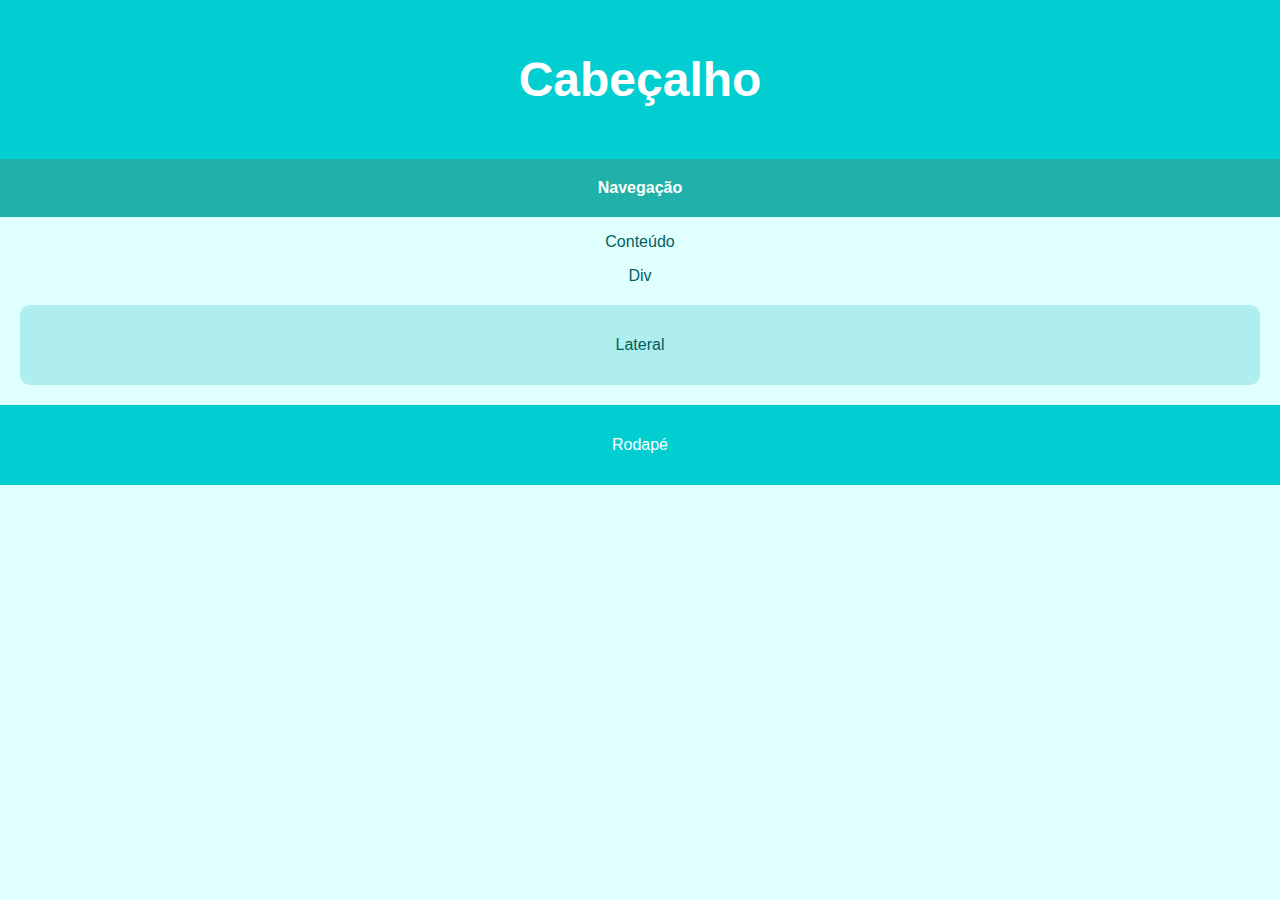
<file: anatomiaHtml.html>
<!DOCTYPE html>
<html lang="pt-BR">
<head>
    <meta charset="UTF-8">
    <meta name="viewport" content="width=device-width, initial-scale=1.0">
    <title>Anatomia Html</title>
    <link rel="stylesheet" href="./anatomiaHtml.css">
</head>
<body>
    <header>
        <h1>Cabeçalho</h1>
    </header>
    <main>
        <nav>
            <a href="./index.html">Navegação</a>
        </nav>
        <section>
            <p>Conteúdo</p>
        </section>
        <div>
            <p>Div</p>
        </div>
        <aside>
            <p>Lateral</p>
        </aside>
    </main>
    <footer>
        <p>Rodapé</p>
    </footer>
</body>
</html>
</file>
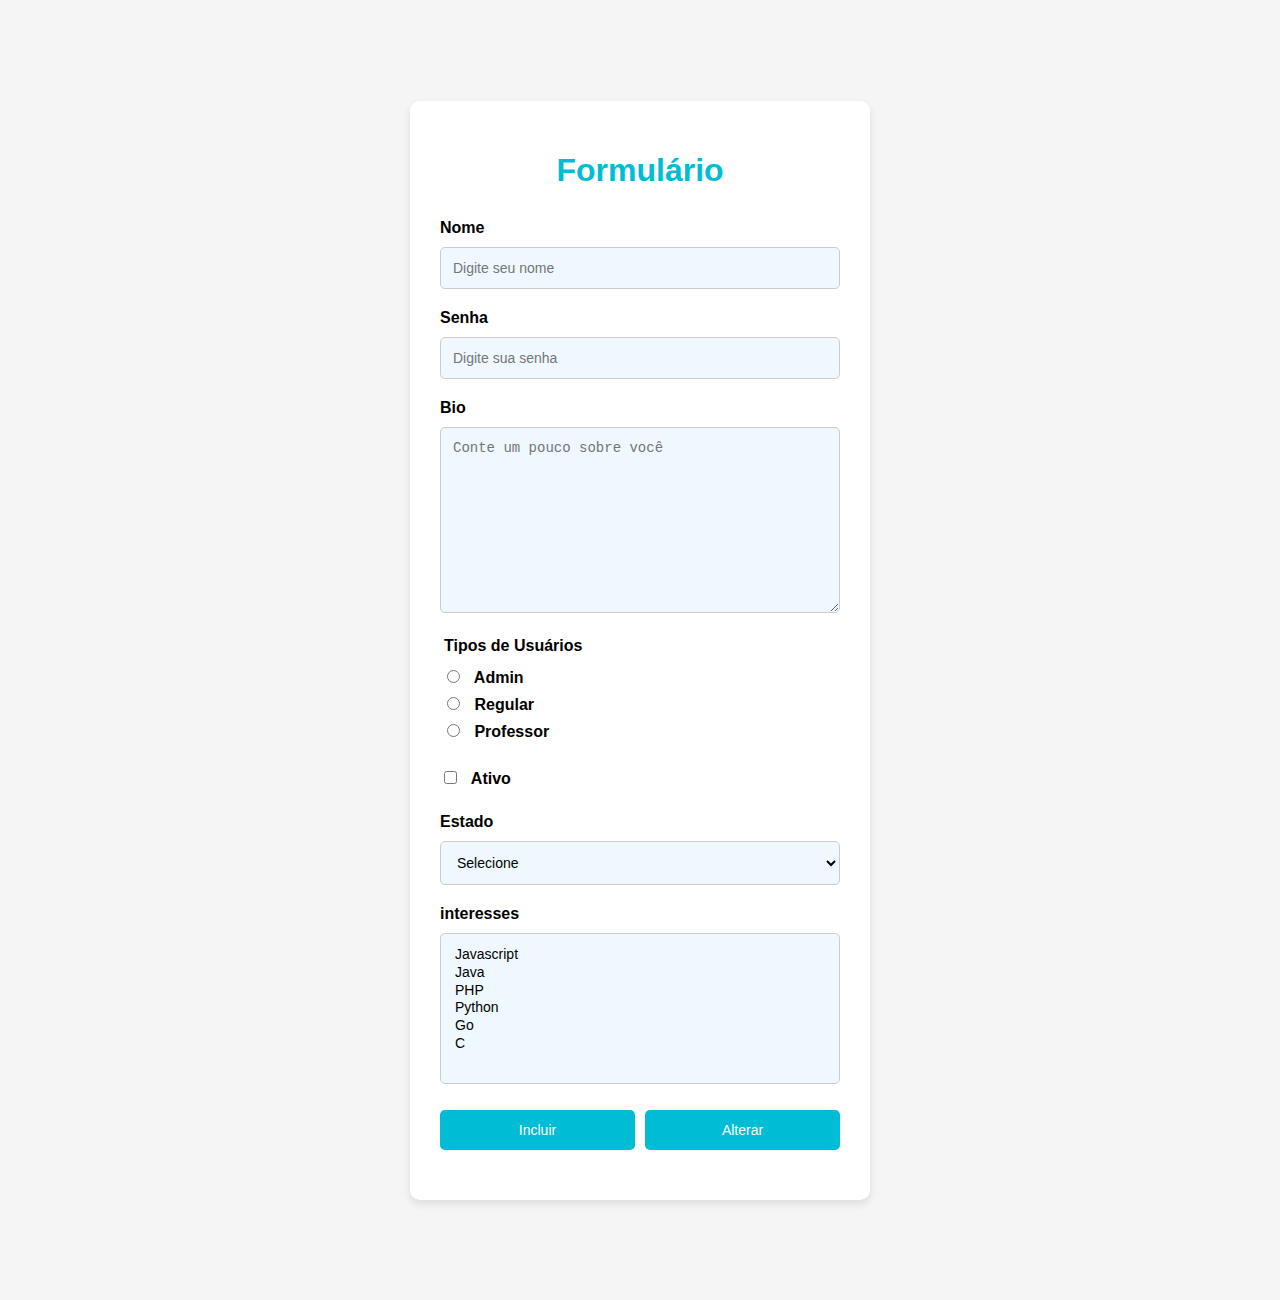
<file: form.html>
<!DOCTYPE html>
<html lang="pt-BR">
<head>
    <meta charset="UTF-8">
    <meta name="viewport" content="width=device-width, initial-scale=1.0">
    <title>Formulario</title>
    <style>
        /* reset basico */
        body{
            font-family: Arial, Helvetica, sans-serif;
            margin: 100px;
            padding: 100px;
            background: #f5f5f5;
            display: flex;
            justify-content: center;
            align-items: center;
            height: 100vh;
        }

        .form-container{
            background-color: #fff;
            border-radius: 10px;
            box-shadow: 0 4px 8px rgba(0, 0, 0, 0.1);
            padding: 30px;
            width: 100%;
            max-width: 400px;
        }

        h1{
            text-align: center;
            color: #00bcd4;
            margin-bottom: 30px;
        }

        form{
            display: flex;
            flex-direction: column;
        }
        
        .form-group{
            margin-bottom: 20px;
        }

        label{
            font-weight: bold;
            margin-bottom: 5px;
            display: block;
        }

        input, textarea, select, button{
            width: 100%;
            padding: 12px;
            margin-top: 5px;
            border-radius: 5px;
            border: 1px solid #ccc;
            font-size: 14px;
            box-sizing: border-box;
            background-color: #f0f8ff;
        }

        input[type="radio"], input[type="checkbox"]{
            display: inline-block;
            width: auto;
            margin-right: 10px;
        }

        button{
            background-color: #00bcd4;
            color: white;
            border: none;
            cursor: pointer;
            transition: background-color 0.3s;
        }

        button:hover{
            background-color: #0097a7;
        }

        select, textarea{
            transition: border-color 0.3s;
        }

        input:hover, textarea:hover, select:hover{
            border-color: #00bcd4;
            outline: none;
        }

        fieldset{
            border: none;
            padding: 0;
        }

        legend{
            font-weight: bold;
            margin-bottom: 10px;
        }

        .buttons{
            display: flex;
            justify-content: space-between;
            gap: 10px;
        }

        @media(max-width:500){
            .form-container{
                width: 90%;
                padding: 20px;
            }
        }

    </style>
</head>
<body>
    <div class="form-container">
        <h1>Formulário</h1>

        <form method="post" action="http://localhost:3003/usuarios">
            <input type="hidden" nome="id" value="3">
            
            <div class="form-group">
                <label for="name">Nome</label>
                <input type="text" id="name" name="name" placeholder="Digite seu nome">
            </div>

            <div class="form-group">
                <label for="senha">Senha</label>
                <input type="password" name="senha" id="senha" placeholder="Digite sua senha">
            </div>

            <div class="form-group">
                <label for="bio">Bio</label>
                <textarea name="bio" id="bio" cols="30" rows="10" placeholder="Conte um pouco sobre você"></textarea>
            </div>

            <fieldset class="form-group">
                <legend>Tipos de Usuários</legend>
                <label for="admin">
                    <input type="radio" name="tipo" id="admin" value="admin"> Admin
                </label>
                <label for="regular">
                    <input type="radio" name="tipo" id="regular" value="regular"> Regular
                </label>
                <label for="professor">
                    <input type="radio" name="tipo" id="professor" value="professor"> Professor
                </label>
            </fieldset>

            <div class="form-group">
                <label for="ativo">
                    <input type="checkbox" name="ativo" id="ativo"> Ativo
                </label>
            </div>

            <div class="form-group">
                <label for="estado">Estado</label>
                <select name="estado" id="estado">
                    <option value="">Selecione</option>
                    <option value="ac">Acre</option>
                    <option value="ap">Amapá</option>
                    <option value="ba">Bahia</option>
                    <option value="pr">Paraná</option>
                    <option value="pa">Pará</option>
                    <option value="sp">São Paulo</option>
                    <option value="rj">Rio de Janeiro</option>
                    <option value="sc">Santa Catarina</option>
                    <option value="rs">Rio Grande do Sul</option>
                    <option value="es">Espirito Santo</option>
                </select>
            </div>

            <div class="form-group">
                <label for="interesses">interesses</label>
                <select name="interesses" id="interesses" multiple size="7">
                    <option value="js">Javascript</option>
                    <option value="java">Java</option>
                    <option value="php">PHP</option>
                    <option value="python">Python</option>
                    <option value="go">Go</option>
                    <option value="c">C</option>
                </select>
            </div>

            <div class="form-group buttons">
                <button type="submit">Incluir</button>
                <button formaction="http://localhost:3003/usuarios/3" type="submit">Alterar</button>
            </div>
        </form>
    </div>
</body>
</html>
</file>
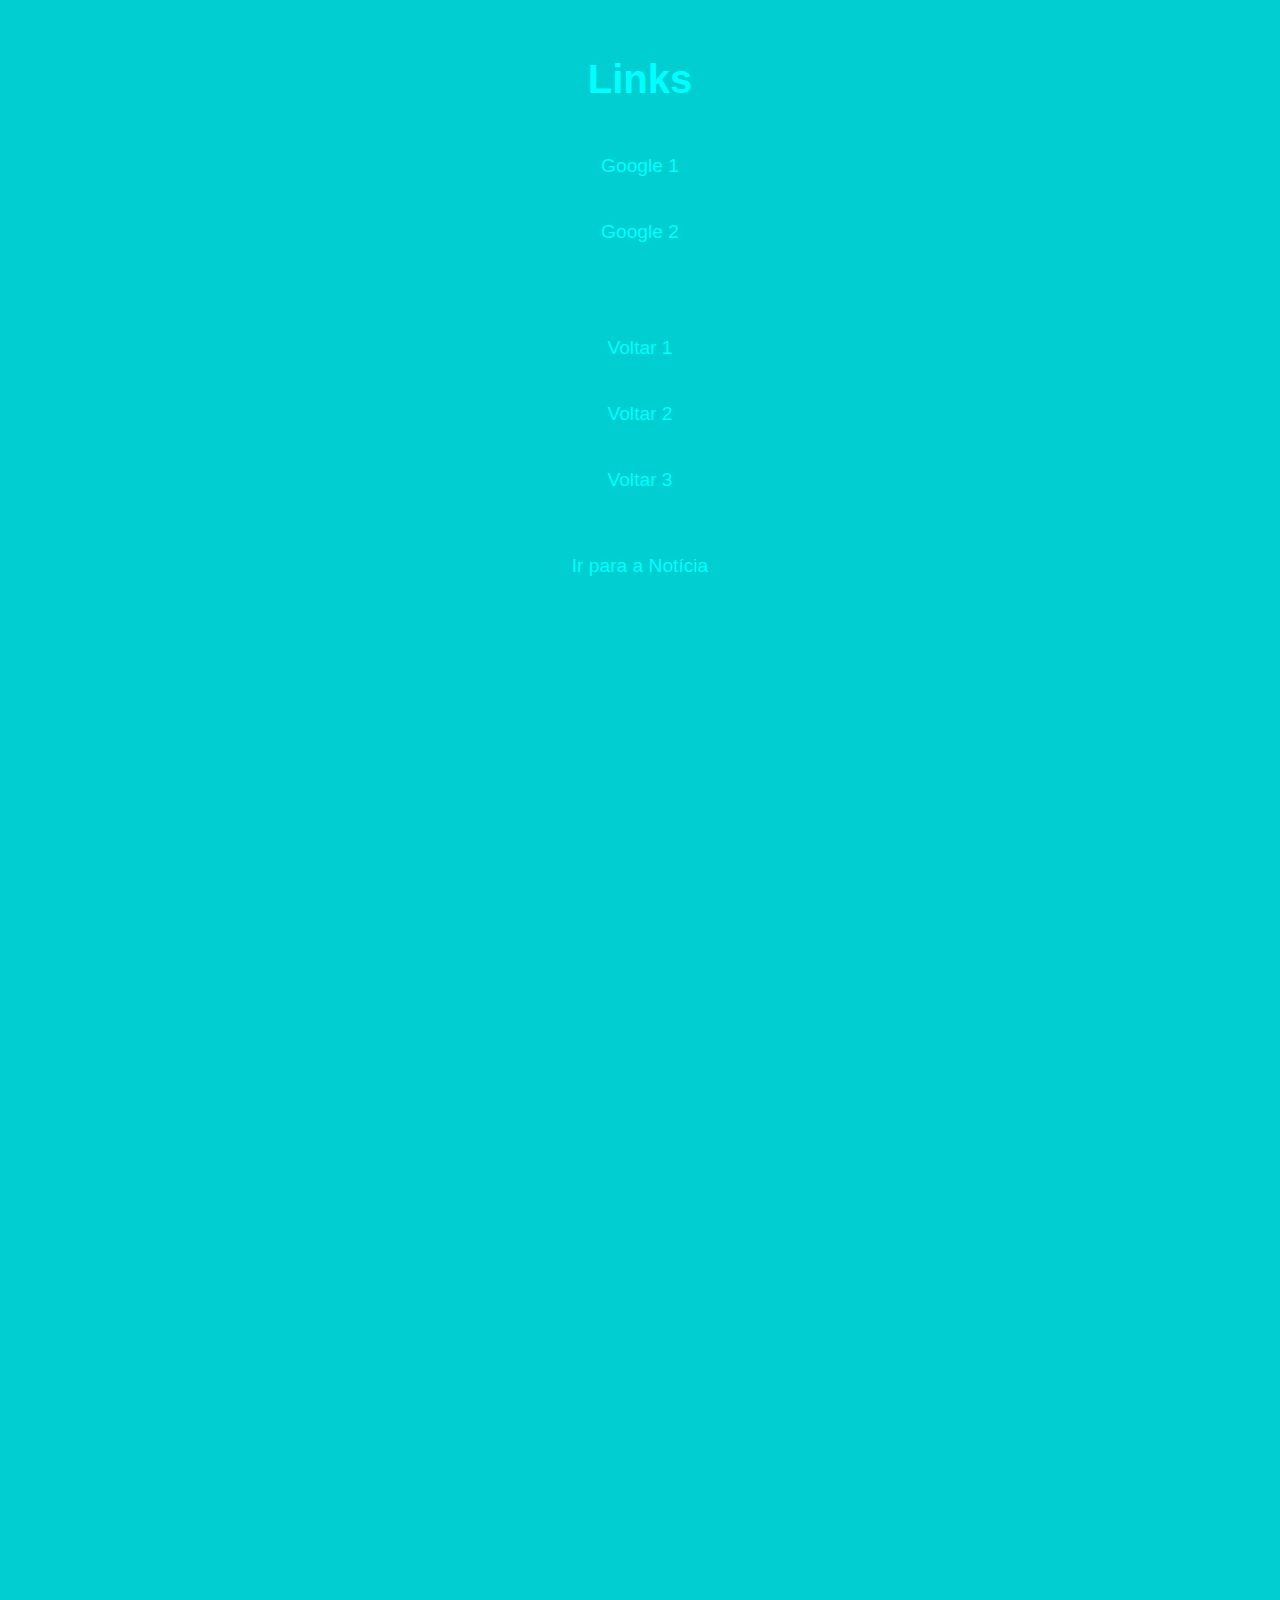
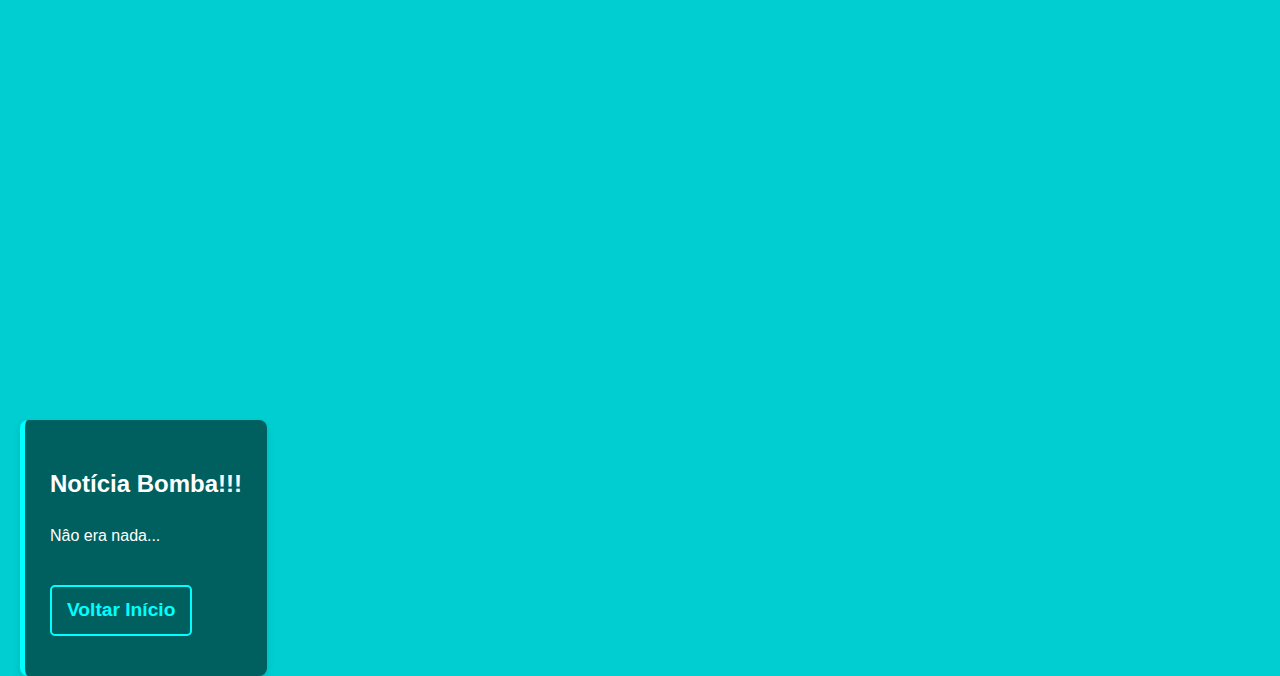
<file: links.html>
<!DOCTYPE html>
<html lang="pt-BR">
<head>
    <meta charset="UTF-8">
    <meta name="viewport" content="width=device-width, initial-scale=1.0">
    <title>Links</title>
    <style>
        /* Estilo global */
        body{
            font-family: Arial, Helvetica, sans-serif;
            background-color: #00ced1;
            color: white;
            margin: 0;
            padding: 20px;
            line-height: 1.6;
        }

        /* Estilo h1 */
        h1{
            text-align: center;
            color: #00ffff;
            font-size: 2.5rem;
            margin-bottom: 30px;
        }

        /* Estilo para os links */
        a{
            color: #00ffff;
            text-decoration: none;
            font-size: 1.2rem;
            padding: 10px 15px;
            display: inline-block;
            margin-bottom: 15px;
            border-radius: 5px;
            transition: all 0.3s ease;
        }

        a:hover{
            background-color: #00ffff;
            color: #111;
            transform: translateY(-3px);
        }
        /* Seção de Noticia */
        #noticia{
            margin-top: 50px;
            padding: 25px;
            background-color: #005f5f;
            border-left: 5px solid #00ffff;
            border-radius: 8px;
            box-shadow: 0 4px 8px rgba(0, 0, 0, 0.1);
            max-width: 600px;
            margin: 20px auto;
        }

        #noticia a{
            color: #00ffff;
            font-weight: bold;
            text-decoration: none;
            padding: 8px 15px;
            background-color: transparent;
            border: 2px solid #00ffff;
            border-radius: 5px;
            margin-top: 20px;
            display: inline-block;
        }

        #noticia a:hover{
            background-color: #00ffff;
            color: #111;
            /* transform: rotateY(-3px); Efeito de elevação */
        }

        /* scroll suave */
        html{
            scroll-behavior: smooth;
        }

        /* responsividade */
        @media(max-width:768px){
            h1{
                font-size: 2rem;
            }

            a{
                font-size: 1rem;
                padding: 8px 12px;
            }

            #noticia{
                max-width: 90%;
            }
        }
    </style>
</head>
<body>
    <h1>Links</h1>
    <!-- URL Absoluta -->
    <div style="display: flex; flex-direction: column; align-items: center;">
        <a id="inicio" href="https://www.google.com/">Google 1</a>
        <a href="https://www.google.com/" target="_blank">Google 2</a>
        <br><br>
        <!-- URL Relativas -->
        <a href="index.html">Voltar 1</a>
        <a href="/index.html">Voltar 2</a>
        <a href="./index.html">Voltar 3</a>
    </div>

    <div style="text-align: center; margin-top: 20px;">
        <a href="#noticia">Ir para a Notícia</a>
    </div>

    <div id="noticia" style="position: absolute; top: 2000px;">
        <h2>Notícia Bomba!!!</h2>
        <p>Nâo era nada...</p>
        <a href="#inicio">Voltar Início</a>
    </div>
</body>
</html>
</file>
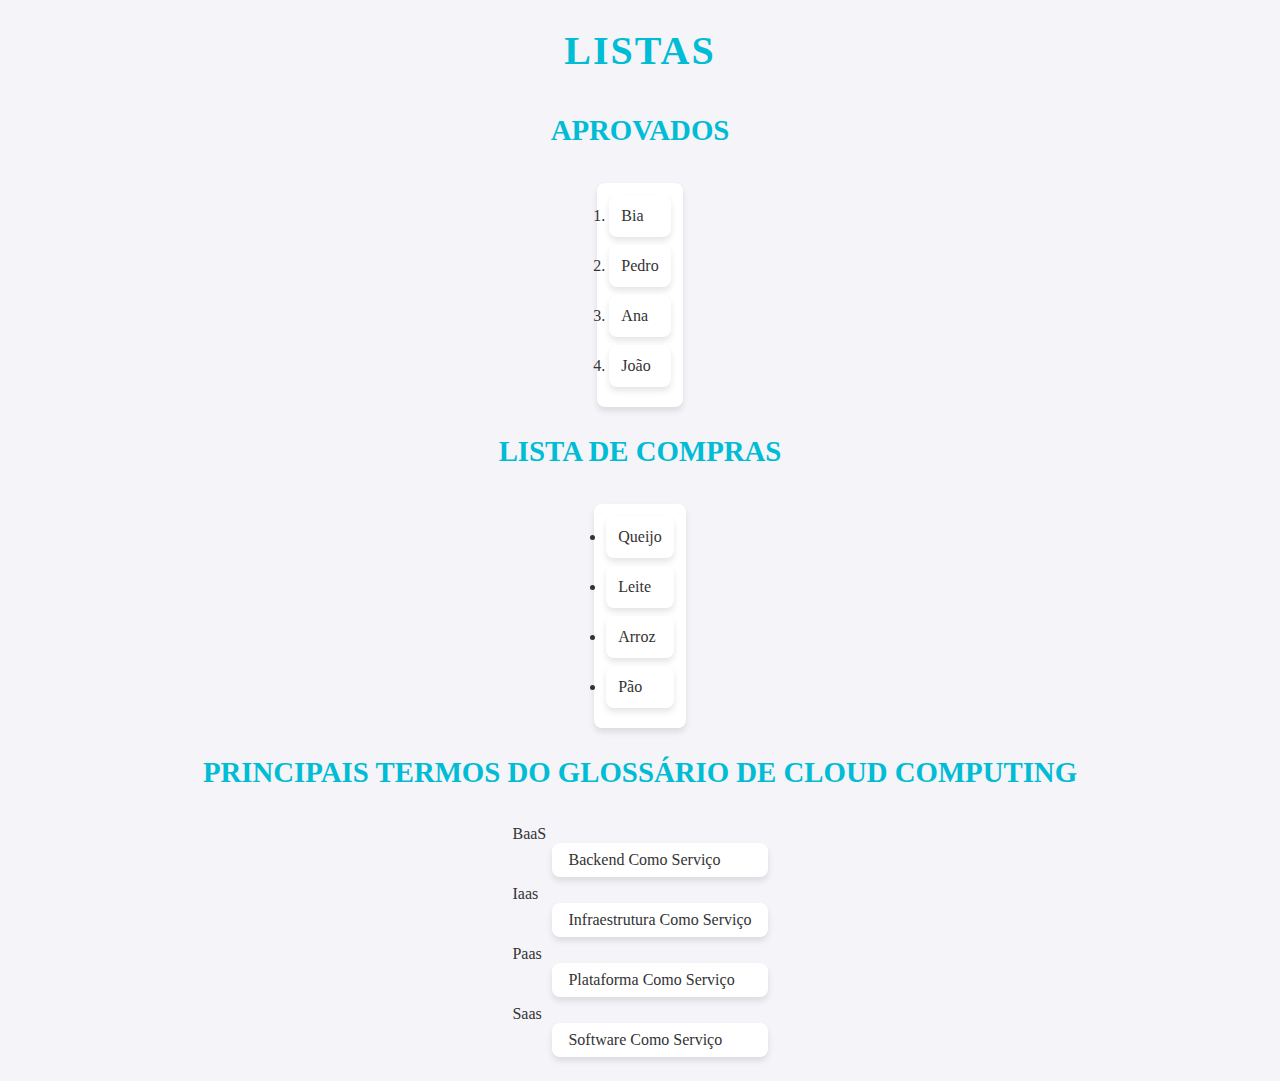
<file: lista.html>
<!DOCTYPE html>
<html lang="pt-BR">
<head>
    <meta charset="UTF-8">
    <meta name="viewport" content="width=device-width, initial-scale=1.0">
    <title>Lista</title>
    <style>
        body{
            font-family: 'Times New Roman', Times, serif;
            background-color: #f4f4f9;
            color: #333;
            margin: 0;
            padding: 0;
            display: flex;
            flex-direction: column;
            align-items: center;
            justify-content: center;
            min-width: 100vh;
        }

        h1{
            font-size: 2.5rem;
            color: #00bcd4;
            margin-bottom: 20px;
            text-transform: uppercase;
            letter-spacing: 2px;
            text-align: center;
        }

        h2{
            font-size: 1.8rem;
            color: #00bcd4;
            margin: 20px 0;
            text-transform: uppercase;
        }

        ol, ul, li{
            background-color: #fff;
            border-radius: 8px;
            padding: 12px;
            margin-bottom: 8px;
            box-shadow: 0 4px 6px rgba(0, 0, 0, 0.1);
            transition: transform 0.3s ease, background-color 0.3s ease;
        }
        ol li:hover, ul li:hover{
            transform: translateY(-5px);
            background-color: #00bcd4;
            color: #fff;
        }

        dl dd{
            padding: 8px 16px;
            background-color: #fff;
            border-radius: 8px;
            box-shadow: 0 4px 6px rgba(0, 0, 0, 0.1);
            margin-bottom: 8px;
            transition: transform 0.3s ease, background-color 0.3s ease;
        }

        dl dd:hover{
            transform: translateY(-5px);
            background-color: #00bcd4;
            color: #fff;
        }

        h1, h2, ol li, ul li, dl dd{
            /* list-style: none; */
            transition: transform 0.3s ease, box-shadow 0.3s ease;
        }

        h1:hover, h2:hover, ol li:hover, ul li:hover, dl dd:hover{
            box-shadow: 0 6px 12px rgba(0, 188, 212, 0.3);
        }
    </style>
</head>
<body>
    <h1>Listas</h1>

    <!-- Lista Ordenada -->
    <h2>Aprovados</h2>
    <ol>
        <li>Bia</li>
        <li>Pedro</li>
        <li>Ana</li>
        <li>João</li>
    </ol>

    <!-- Lista Não Ordenada -->
    <h2>Lista de Compras</h2>
    <ul>
        <li>Queijo</li>
        <li>Leite</li>
        <li>Arroz</li>
        <li>Pão</li>
    </ul>

    <!-- Lista de Definição -->
    <h2>Principais termos do glossário de Cloud Computing</h2>
    <dl>
        <dt>BaaS</dt>
        <dd>Backend Como Serviço</dd>
        <dt>Iaas</dt>
        <dd>Infraestrutura Como Serviço</dd>
        <dt>Paas</dt>
        <dd>Plataforma Como Serviço</dd>
        <dt>Saas</dt>
        <dd>Software Como Serviço</dd>
    </dl>
</body>
</html>
</file>
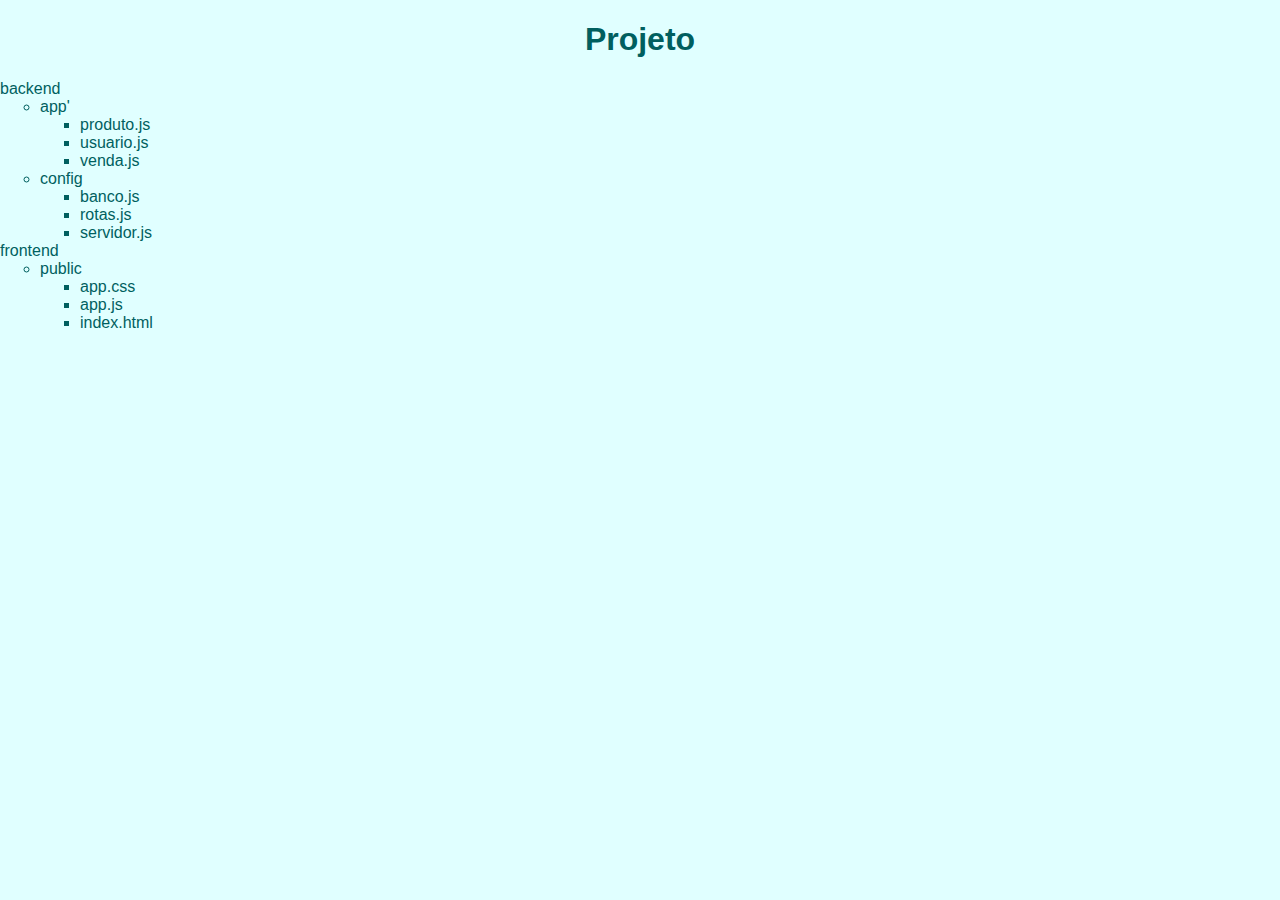
<file: listaAlinhadas.html>
<!DOCTYPE html>
<html lang="pt-BR">
<head>
    <meta charset="UTF-8">
    <meta name="viewport" content="width=device-width, initial-scale=1.0">
    <title>Lista Alinhadas</title>
    <style>
        body{
            font-family: Arial, Helvetica, sans-serif;
            background-color: #e0ffff;
            color: #005f5f;
            margin: 0;
            padding: 0;
            text-align: center;
        }

        header{
            background-color: #00ced1;
            color: white;
            padding: 20px;
            font-size: 1.5rem;
        }

        nav{
            background-color: #00ced1;
            padding: 10px;
        }

        nav a{
            color: white;
            padding: 10px 15px;
            text-decoration: none;
            display: inline-block;
            font-weight: bold;
            transition: 0.3s;
        }

        .tree{
            list-style-type: none;
            padding: 0;
            margin: 0;
            text-align: left;
        }

        /* .tree li{
            padding-left: ;
        } */
    </style>
</head>
<body>
    <h1>Projeto</h1>
    <ul class="tree">
        <li>
            <span wm-folder>backend</span>
            <ul>
                <li>
                    <span wm-folder>app'</span>
                    <ul>
                        <li>produto.js</li>
                        <li>usuario.js</li>
                        <li>venda.js</li>
                    </ul>
                </li>
                <li>
                    <span wm-folder>config</span>
                    <ul>
                        <li>banco.js</li>
                        <li>rotas.js</li>
                        <li>servidor.js</li>
                    </ul>
                </li>
            </ul>
        </li>
        <li>
            <span wm-folder>frontend</span>
            <ul>
                <li>
                    <span wm-folder>public</span>
                    <ul>
                        <li>app.css</li>
                        <li>app.js</li>
                        <li>index.html</li>
                    </ul>
                </li>
            </ul>
        </li>
    </ul>

    <link rel="stylesheet" href="http://files.cod3r.com.br/curso-web/tree.css">
    <script>
        document.querySelectorAll('[wm-folder]').forEach(folder =>{
            folder.onclick = function(e){
                const ul = folder.nextElementSibling
                const d = ul.style.display
                ul.style.display = d === 'none' ? 'block' : 'none'
            }
        });
    </script>
</body>
</html>
</file>
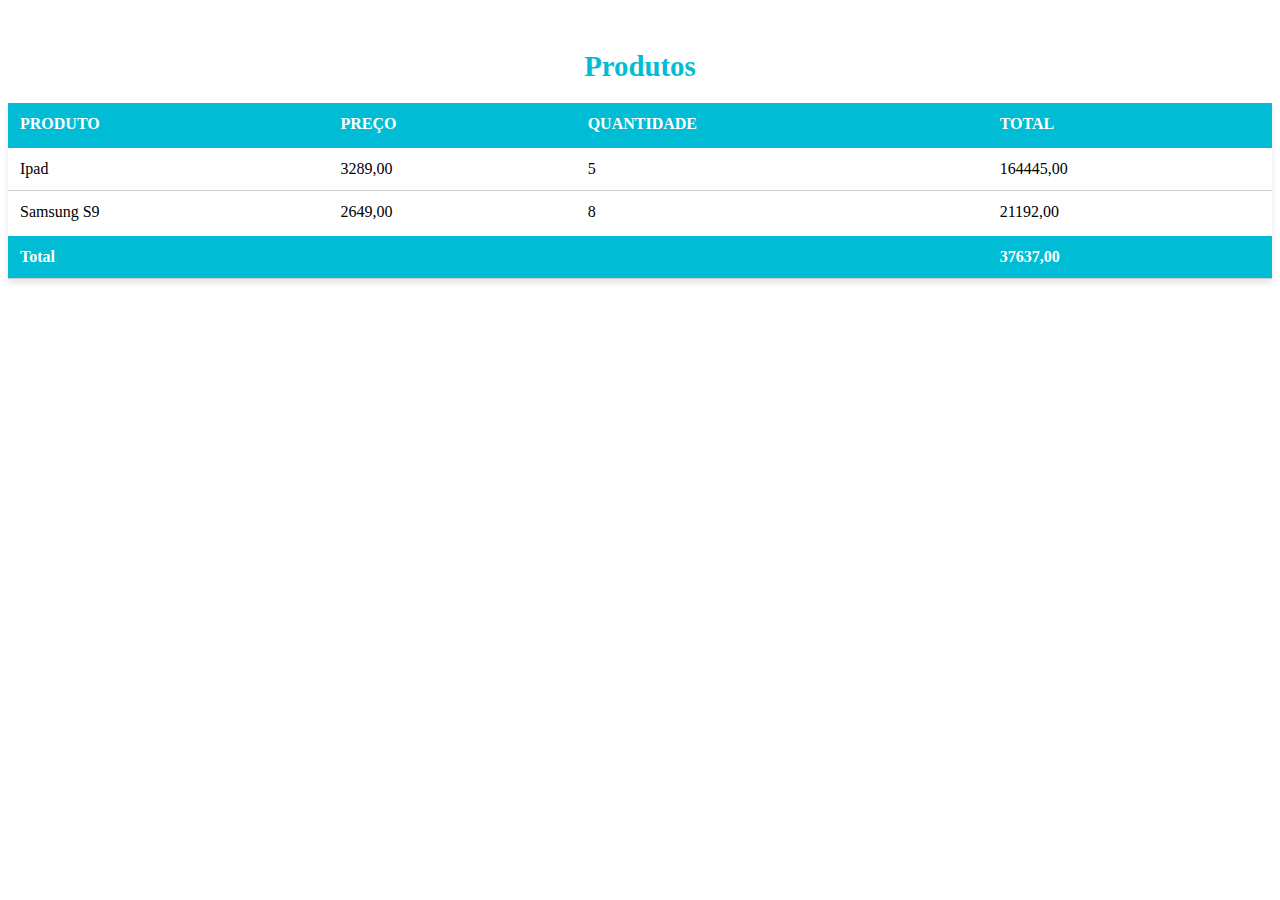
<file: tabela.html>
<!DOCTYPE html>
<html lang="pt-BR">
<head>
    <meta charset="UTF-8">
    <meta name="viewport" content="width=device-width, initial-scale=1.0">
    <title>Tabela de Produtos</title>
    <style>
        table{
            width: 100%;
            margin: 50px auto;
            border-collapse: collapse;
            box-shadow: 0 4px 6px rgba(0, 0, 0, 0.1);
        }

        caption{
            font-size: 1.8rem;
            font-weight: bold;
            color: #00bcd4;
            margin-bottom: 20px;
        }

        th, td{
            padding: 12px;
            text-align: left;
            font-size: 1rem;
            border-bottom: 1px solid #ccc;
        }

        th{
            background-color: #00bcd4;
            color: #fff;
            text-transform: uppercase;
        }

        thead tr{
            border-bottom: 3px solid #00bcd4;
        }

        tbody tr:hover{
            background-color: #e0f7fa;
        }

        tfoot{
            background-color: #00bcd4;
            color: #fff;
            font-weight: bold;
        }

        tfoot td{
            border-top: 3px solid #fff;
        }
    </style>
</head>
<body>
    <table>
        <caption>Produtos</caption>
        <thead>
            <tr>
                <th>Produto</th>
                <th>Preço</th>
                <th>Quantidade</th>
                <th>Total</th>
            </tr>
        </thead>
        <tbody>
            <tr>
                <td>Ipad</td>
                <td>3289,00</td>
                <td>5</td>
                <td>164445,00</td>
            </tr>
            <tr>
                <td>Samsung S9</td>
                <td>2649,00</td>
                <td>8</td>
                <td>21192,00</td>
            </tr>
        </tbody>
        <tfoot>
            <tr>
                <td colspan="3">Total</td>
                <td>37637,00</td>
            </tr>
        </tfoot>
    </table>
    
</body>
</html>
</file>
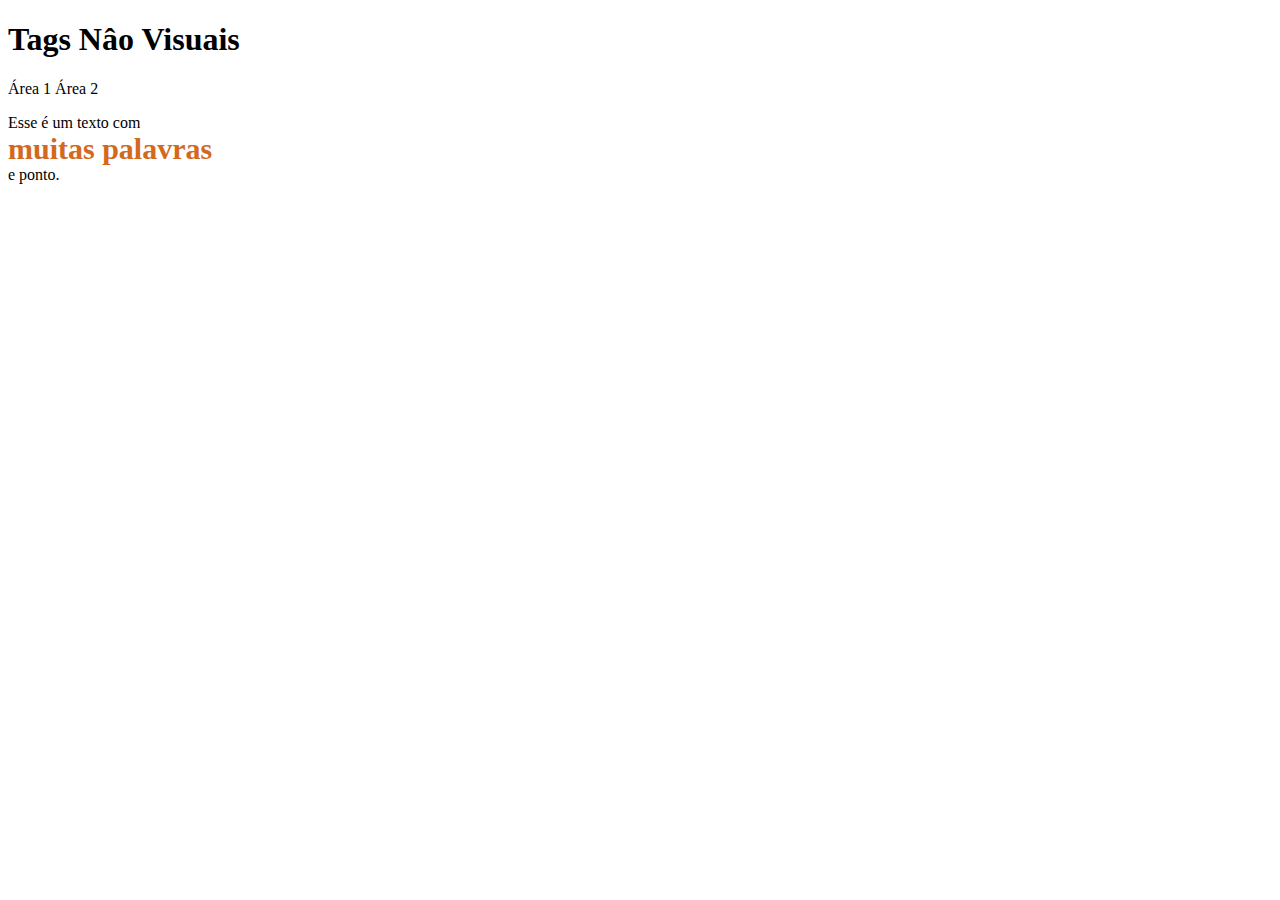
<file: tagsNaoVisuais.html>
<!DOCTYPE html>
<html lang="pt-Br">
<head>
    <meta charset="UTF-8">
    <meta name="viewport" content="width=device-width, initial-scale=1.0">
    <title>Document</title>

    <style>
        div{
            display: inline;
        }

        span{
            display: block;
        }

        .diferente{
            font-weight: bold;
            font-size: 30px;
            color: chocolate;
        }
    </style>
</head>
<body>
    
    <h1>Tags Nâo Visuais</h1>

    <!-- 
        section - agrupamento temático de conteúdo
        article - conteúdo auto-contido
        header - cabeçalho do documento
        footer - rodapé do documento
        nav - agrupa os links de navegação
        aside - ao lado (ex. sidebar). Relacionado com o conteúdo em volta
        details - exibe detalhes que pode ser exibidos ou escondidos

        As Famosas...

        div/section - divisão ou seção
        span - usado para agrupar elementos inline
    -->

    <div>Área 1</div>
    <div>Área 2</div>

    <p>
        Esse é um texto com <span class="diferente">muitas palavras</span> e ponto.
    </p>

</body>
</html>
</file>
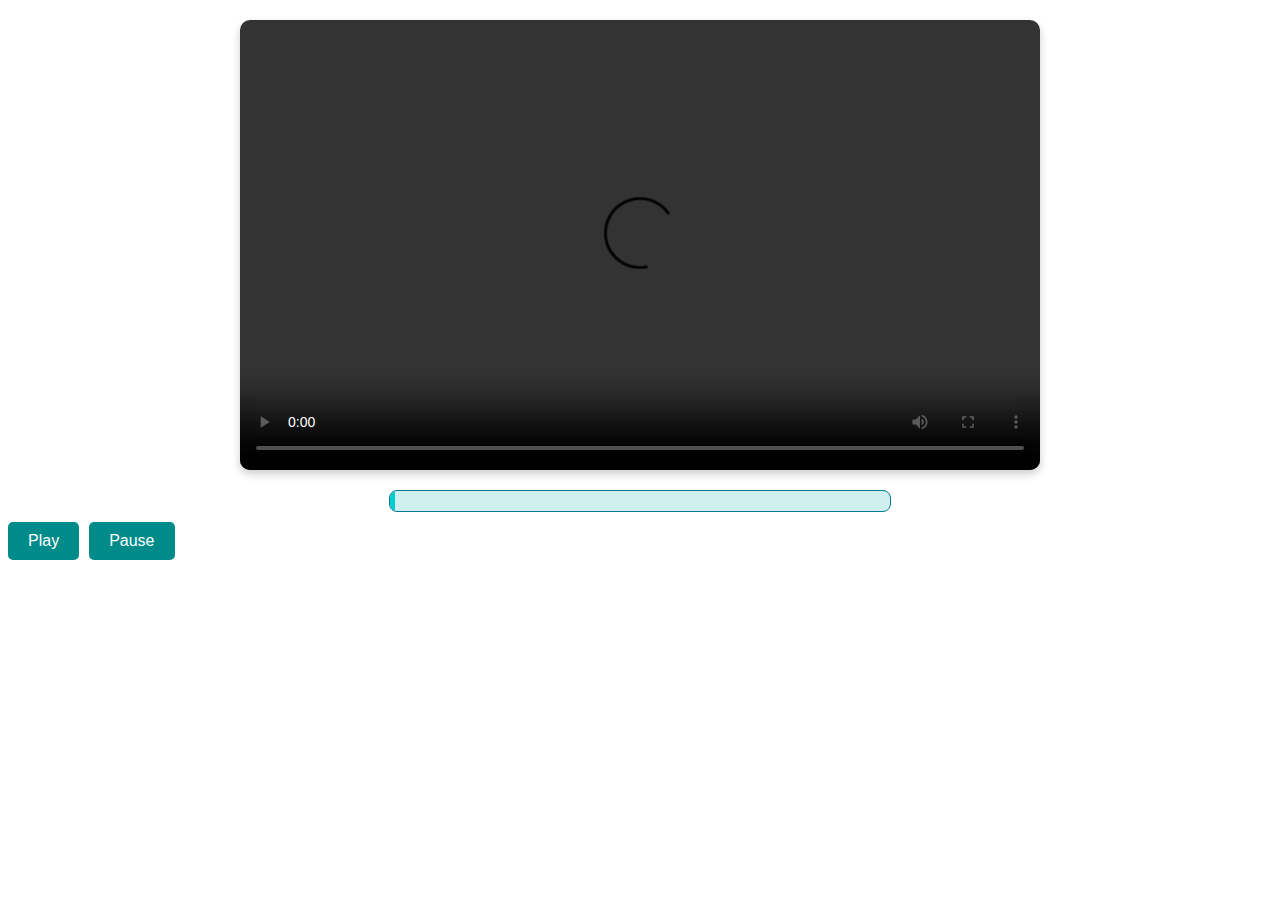
<file: tagVideo.html>
<!DOCTYPE html>
<html lang="en">
<head>
    <meta charset="UTF-8">
    <meta name="viewport" content="width=device-width, initial-scale=1.0">
    <title>Document</title>
    <style>
        video{
            display: block;
            margin: 20px auto;
            border-radius: 10px;
            box-shadow: 0 4px 8px rgba(0, 0, 0, 0.2);
        }

        .progresso{
            height: 20px;
            width: 500px;
            border: solid 1px #007A99;  
            margin: 20px auto 10px auto;
            border-radius: 8px;
            overflow: hidden;
            background-color: #D0F0F0;
        }

        .progresso >div{
            background-color: #00CED1;
            color: #004F4F;
            height: 100%;
            font-size: 14px;
            width: 0%;
            padding-right: 5px;
            line-height: 20px;
            border-radius: 10px;
            transition: width 0.3s ease-in-out;
        }

        .controles{
            display: flex;
            gap: 10px;
            margin-top: 5px;
        }

        button{
            background-color: #008B8B;
            color: white;
            border: none;
            padding: 10px 20px;
            font-size: 16px;
            border-radius: 5px;
            cursor: pointer;
            transition: background 0.3s;
            justify-content: center;
            align-items: center;
            align-content: center;
            text-align: center;
            justify-items: center;
        }

        button:hover{
            background-color: #005F5F;
        }
    </style>
</head>
<body>
    <video id="meuVideo" width="800" height="450" controls autoplay controlsList="nodownload">
        <source src="http://files.cod3r.com.br/curso-web/video.mp4" type="video/mp4">
        Seu browser não suporta a tag de vídeo.
    </video>
    
    <div wm-progresso="meuVideo" class="progresso">
        <div></div>
    </div>

    <div class="controles">
        <button wm-play="meuVideo">Play</button>
        <button wm-pause="meuVideo">Pause</button>
    </div>

    <script>
        const video = document.getElementById('meuVideo');
        const barraProgresso = document.querySelector('[wm-progresso="meuVideo"] > div');

        video.ontimeupdate = () => {
            const percentual = (video.currentTime / video.duration) * 100;
            barraProgresso.style.width = `${percentual}%`;
            barraProgresso.textContent = `${Math.round(percentual)}%`;
        };

        document.querySelector('[wm-play="meuVideo"]').addEventListener('click', () =>{
            video.play();
        })

        document.querySelector('[wm-pause="meuVideo"]').addEventListener('click', () =>{
            video.pause();
        })
    </script>
</body>
</html>
</file>
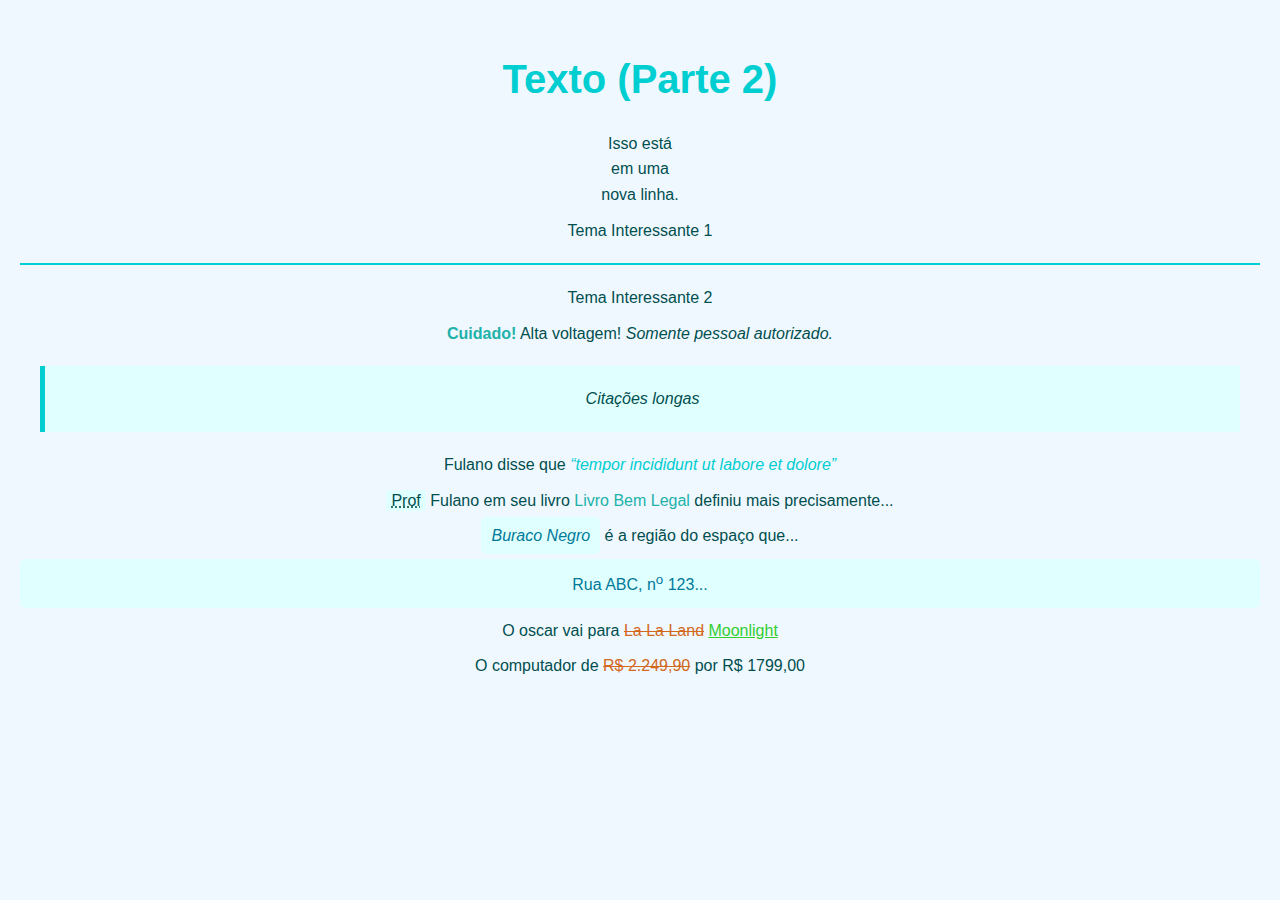
<file: texto2.html>
<!DOCTYPE html>
<html lang="pt-BR">
<head>
    <meta charset="UTF-8">
    <meta name="viewport" content="width=device-width, initial-scale=1.0">
    <title>Document</title>

    <style>
        body{
            font-family: Arial, Helvetica, sans-serif;
            background-color: #f0f8ff;
            color: #004f4f;
            line-height: 1.6;
            margin: 0;
            padding: 20px;
            align-items: center;
            text-align: center;
            justify-content: center;
        }

        h1{
            color: #00ced1;
            text-align: center;
            font-size: 2.5rem;
            margin-bottom: 20px;
        }

        p{
            margin: 10px 0;
        }

        hr{
            border: 1px solid #00ced1;
            margin: 20px 0;
        }

        strong{
            font-weight: bold;
            color: #20b2aa;
        }

        blockquote{
            background-color: #e0ffff;
            border-left: 5px solid #00ced1;
            margin: 20px;
            padding: 10px 20px;
            font-style: italic;
        }

        q{
            color: #00ced1;
            font-style: italic;
        }

        abbr{
            background-color: #e0ffff;
            padding: 2px 5px;
            border-radius: 3px;
        }

        cite{
            font-style: normal;
            color: #20b2aa;
        }

        dfn{
            font-style: italic;
            color: #007a99;
            background-color: #e0ffff;
            padding: 10px;
            border-radius: 5px;
        }

        address{
            font-style: normal;
            font-size: 1rem;
            color: #007a99;
            background-color: #e0ffff;
            padding: 10px;
            border-radius: 5px;
        }

        del{
            color: #d2691e;
            text-decoration: line-through;
        }

        ins{
            color: #32cd32;
            text-decoration: underline;
        }

        s{
            color: #d2691e;
            text-decoration: line-through;
        }
    </style>

</head>
<body>

    <h1>Texto (Parte 2)</h1>

    <!-- Quebra de Linha e Quebra Temática -->
    <p>Isso está <br>em uma<br> nova linha.</p>
    <p>Tema Interessante 1</p>
    <hr />
    <p>Tema Interessante 2</p>
    
    <!-- Marcações Semânticas -->
    <p><strong>Cuidado!</strong> Alta voltagem! <em>Somente pessoal autorizado.</em></p>
    <blockquote cite="https://en.wikipedia.org/wiki/Wikipedia"><p> Citações longas</p></blockquote>
    <p>Fulano disse que <q>tempor incididunt ut labore et dolore</q></p>

    <!-- Outras tags -->
    <p>
        <abbr title="Professor">Prof</abbr> Fulano em seu livro
        <cite>Livro Bem Legal</cite> definiu mais precisamente...
    </p>
    <p><dfn>Buraco Negro</dfn> é a região do espaço que...</p>

    <address>Rua ABC, n<sup>o</sup> 123...</address>

    <p>O oscar vai para <del>La La Land</del> <ins>Moonlight</ins></p>
    
    <p>O computador de <s>R$ 2.249,90</s> por R$ 1799,00</p>
</body>
</html>
</file>
<file: anatomiaHtml.css>
body{
    font-family: Arial, Helvetica, sans-serif;
    background-color: #e0ffff;
    color: #005f5f;
    margin: 0;
    padding: 0;
    text-align: center;
}

header{
    background-color: #00ced1;
    color: white;
    padding: 20px;
    font-size: 1.5rem;
}

nav{
    background-color: #20b2aa;
    padding: 10px;
}

nav a{
    color: white;
    text-decoration: none;
    padding: 10px 15px;
    display: inline-block;
    font-weight: bold;
    transition: 0.3s;
}

nav a:hover{
    background-color: #008b8b;
    border-radius: 5px;
}

#conteudo{
    padding: 30px;
    background-color: white;
    margin: 20px auto;
    width: 80%;
    border-radius: 10px;
    box-shadow: 0 0 10px rgba(0, 0, 0, 0.1);
}

aside{
    background-color: #afeeee;
    padding: 15px;
    margin: 20px;
    border-radius: 10px;
}

footer{
    background-color: #00ced1;
    color: white;
    padding: 15px;
    margin-top: 20px;
}
</file>
